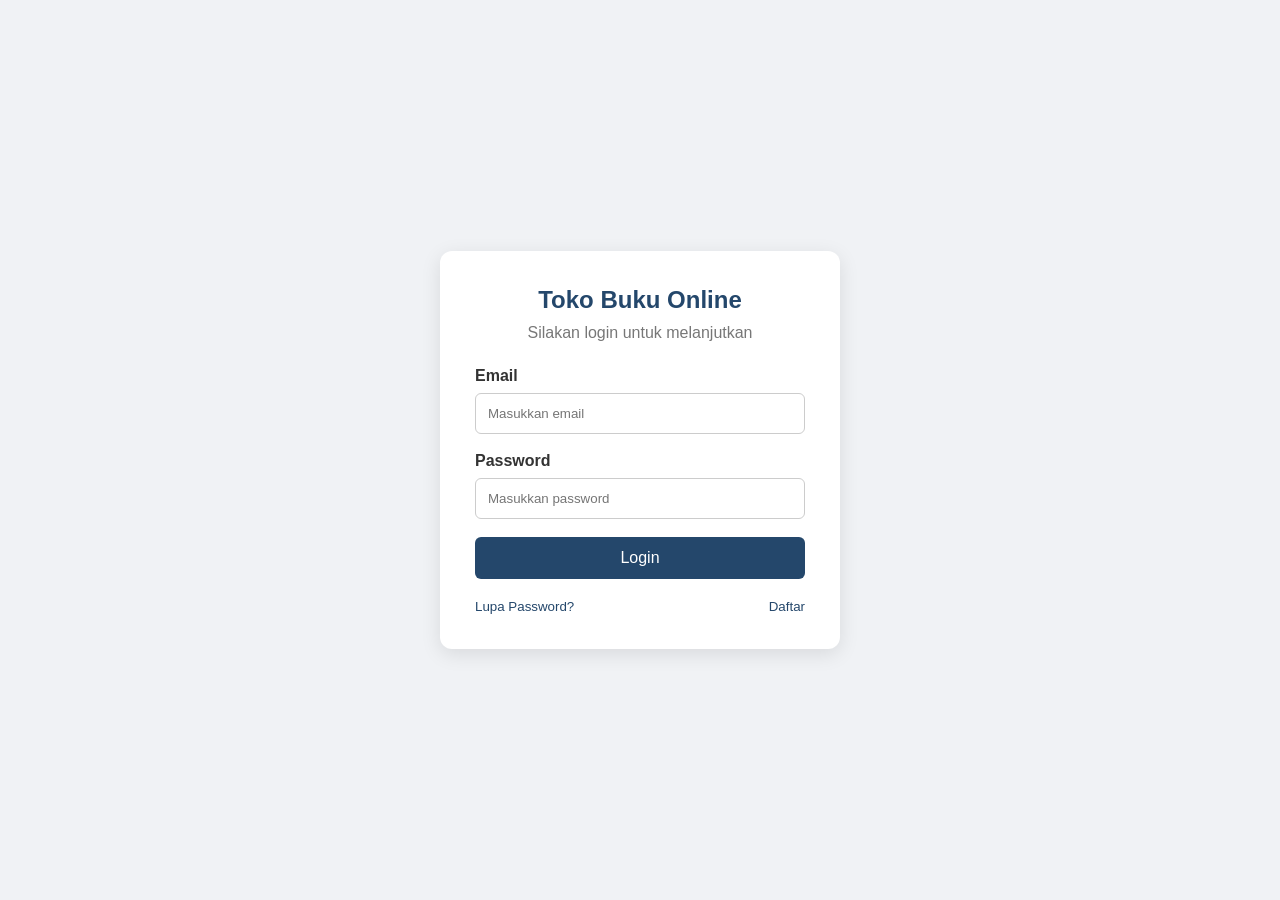
<file: index.html>
<!DOCTYPE html>
<html lang="id">
<head>
    <meta charset="UTF-8">
    <meta name="viewport" content="width=device-width, initial-scale=1.0">
    <title>Login - Toko Buku</title>
    <link rel="stylesheet" href="css/style.css">
    <script src="js/data.js" defer></script>
    <script src="js/script.js" defer></script>
</head>
<body>

    <main class="login-container">
        <section class="login-box">

            <h1>Toko Buku Online</h1>
            <p>Silakan login untuk melanjutkan</p>

            <form id="formLogin">

                <div class="form-group">
                    <label for="email">Email</label>
                    <input
                        type="email"
                        id="email"
                        placeholder="Masukkan email"
                        required
                    >
                </div>

                <div class="form-group">
                    <label for="password">Password</label>
                    <input
                        type="password"
                        id="password"
                        placeholder="Masukkan password"
                        required
                    >
                </div>

                <button type="submit" class="btn-login">
                    Login
                </button>

            </form>

            <div class="login-links">
                <button type="button" id="btnLupa">
                    Lupa Password?
                </button>

                <button type="button" id="btnDaftar">
                    Daftar
                </button>
            </div>

        </section>
    </main>

    <!-- Modal Lupa Password -->
    <div id="modalLupa" class="modal">
        <div class="modal-content">
            <h2>Lupa Password</h2>
            <p>Silakan hubungi admin untuk bantuan akun.</p>
            <button type="button" class="btn-tutup">Tutup</button>
        </div>
    </div>

    <!-- Modal Daftar -->
    <div id="modalDaftar" class="modal">
        <div class="modal-content">
            <h2>Daftar Akun</h2>
            <p>Silakan hubungi admin untuk membuat akun baru.</p>
            <button type="button" class="btn-tutup">Tutup</button>
        </div>
    </div>

</body>
</html>
</file>
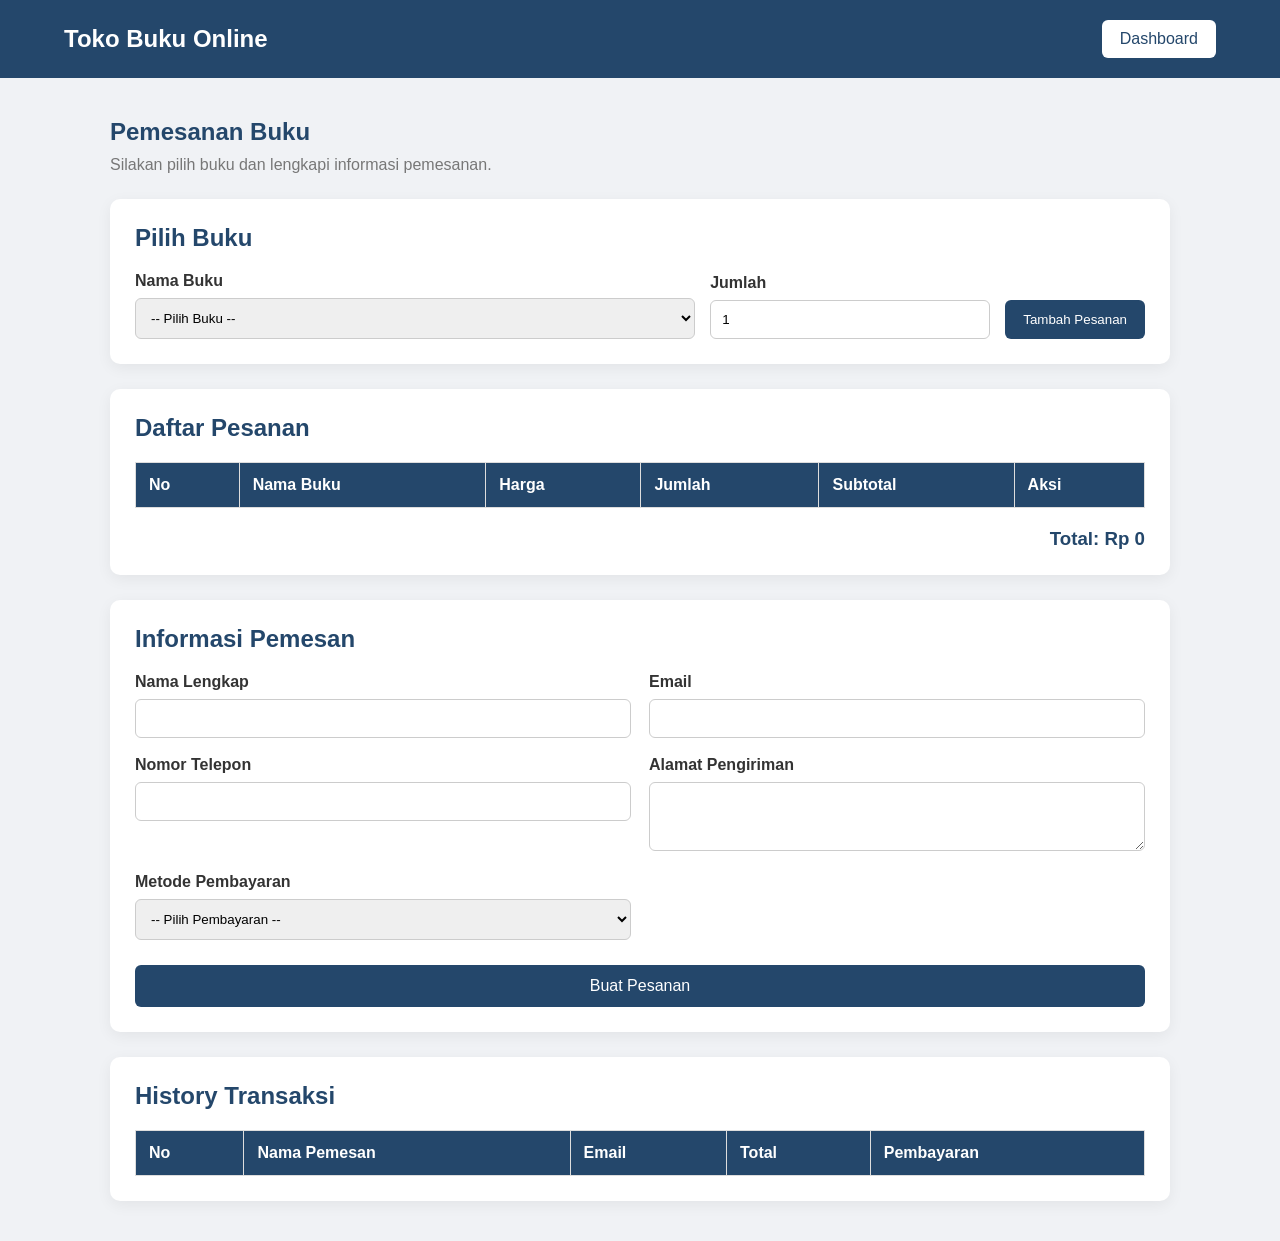
<file: checkout.html>
<!DOCTYPE html>
<html lang="id">
<head>
    <meta charset="UTF-8">
    <meta name="viewport" content="width=device-width, initial-scale=1.0">
    <title>Pemesanan Buku - Toko Buku</title>

    <link rel="stylesheet" href="css/style.css">
    <script src="js/data.js" defer></script>
    <script src="js/script.js" defer></script>
</head>
<body>

    <header class="dashboard-header">
        <h2>Toko Buku Online</h2>
        <a href="dashboard.html" class="btn-kembali">Dashboard</a>
    </header>

    <main class="checkout-container">

        <section class="checkout-heading">
            <h1>Pemesanan Buku</h1>
            <p>Silakan pilih buku dan lengkapi informasi pemesanan.</p>
        </section>

        <!-- PILIH BUKU -->
        <section class="checkout-card">
            <h2>Pilih Buku</h2>

            <div class="pilih-buku">
                <div>
                    <label for="pilihBuku">Nama Buku</label>
                    <select id="pilihBuku">
                        <option value="">-- Pilih Buku --</option>
                    </select>
                </div>

                <div>
                    <label for="jumlahPesan">Jumlah</label>
                    <input type="number" id="jumlahPesan" min="1" value="1">
                </div>

                <button type="button" id="btnTambahPesanan">
                    Tambah Pesanan
                </button>
            </div>
        </section>

        <!-- DAFTAR PESANAN -->
        <section class="checkout-card">
            <h2>Daftar Pesanan</h2>

            <div class="table-responsive">
                <table>
                    <thead>
                        <tr>
                            <th>No</th>
                            <th>Nama Buku</th>
                            <th>Harga</th>
                            <th>Jumlah</th>
                            <th>Subtotal</th>
                            <th>Aksi</th>
                        </tr>
                    </thead>

                    <tbody id="daftarPesanan">
                    </tbody>
                </table>
            </div>

            <h3 class="total-pesanan">
                Total: <span id="totalHarga">Rp 0</span>
            </h3>
        </section>

        <!-- INFORMASI PEMESAN -->
        <section class="checkout-card">
            <h2>Informasi Pemesan</h2>

            <form id="formCheckout">

                <div class="checkout-form">
                    <div>
                        <label for="namaPemesan">Nama Lengkap</label>
                        <input type="text" id="namaPemesan" required>
                    </div>

                    <div>
                        <label for="emailPemesan">Email</label>
                        <input type="email" id="emailPemesan" required>
                    </div>

                    <div>
                        <label for="teleponPemesan">Nomor Telepon</label>
                        <input type="tel" id="teleponPemesan" required>
                    </div>

                    <div>
                        <label for="alamatPemesan">Alamat Pengiriman</label>
                        <textarea id="alamatPemesan" rows="3" required></textarea>
                    </div>

                    <div>
                        <label for="metodePembayaran">Metode Pembayaran</label>
                        <select id="metodePembayaran" required>
                            <option value="">-- Pilih Pembayaran --</option>
                            <option value="Transfer Bank">Transfer Bank</option>
                            <option value="E-Wallet">E-Wallet</option>
                            <option value="COD">COD</option>
                        </select>
                    </div>

                </div>

                <button type="submit" class="btn-checkout">
                    Buat Pesanan
                </button>

            </form>
        </section>

        <!-- RIWAYAT TRANSAKSI -->
        <section class="checkout-card" id="riwayat">
            <h2>History Transaksi</h2>

            <div class="table-responsive">
                <table>
                    <thead>
                        <tr>
                            <th>No</th>
                            <th>Nama Pemesan</th>
                            <th>Email</th>
                            <th>Total</th>
                            <th>Pembayaran</th>
                        </tr>
                    </thead>

                    <tbody id="daftarRiwayat">
                    </tbody>
                </table>
            </div>
        </section>

    </main>

</body>
</html>
</file>
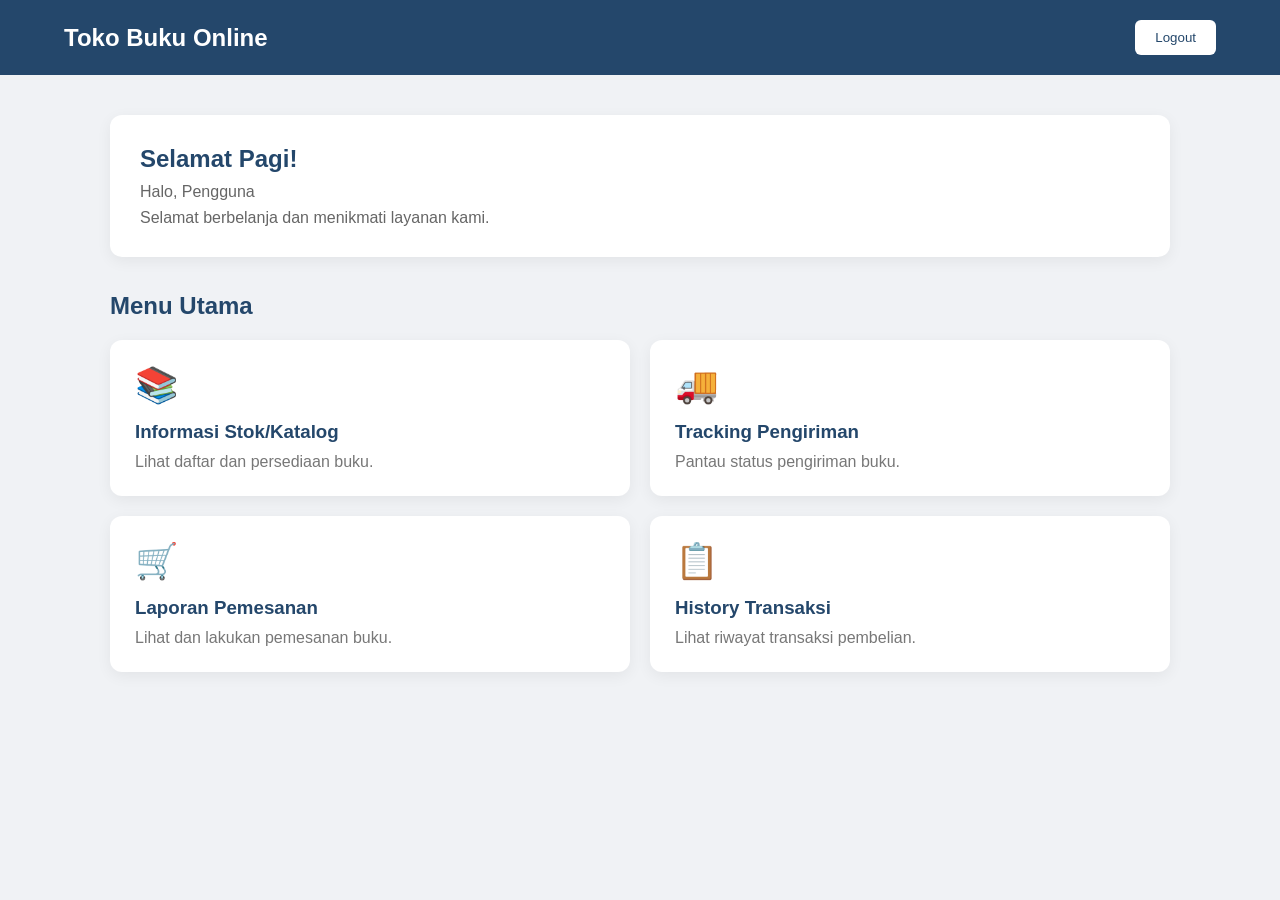
<file: dashboard.html>
<!DOCTYPE html>
<html lang="id">
<head>
    <meta charset="UTF-8">
    <meta name="viewport" content="width=device-width, initial-scale=1.0">
    <title>Dashboard - Toko Buku</title>

    <link rel="stylesheet" href="css/style.css">
    <script src="js/data.js" defer></script>
    <script src="js/script.js" defer></script>
</head>
<body>

    <header class="dashboard-header">
        <h2>Toko Buku Online</h2>

        <button id="btnLogout" class="btn-logout">
            Logout
        </button>
    </header>

    <main class="dashboard-container">

        <section class="welcome-section">
            <h1 id="greeting">Selamat Datang!</h1>
            <p id="namaUser">Pengguna Toko Buku</p>
            <p>Selamat berbelanja dan menikmati layanan kami.</p>
        </section>

        <section class="menu-section">
            <h2>Menu Utama</h2>

            <div class="menu-grid">

                <a href="stok.html" class="menu-card">
                    <span class="menu-icon">📚</span>
                    <h3>Informasi Stok/Katalog</h3>
                    <p>Lihat daftar dan persediaan buku.</p>
                </a>

                <a href="tracking.html" class="menu-card">
                    <span class="menu-icon">🚚</span>
                    <h3>Tracking Pengiriman</h3>
                    <p>Pantau status pengiriman buku.</p>
                </a>

                <a href="checkout.html" class="menu-card">
                    <span class="menu-icon">🛒</span>
                    <h3>Laporan Pemesanan</h3>
                    <p>Lihat dan lakukan pemesanan buku.</p>
                </a>

                <a href="checkout.html#riwayat" class="menu-card">
                    <span class="menu-icon">📋</span>
                    <h3>History Transaksi</h3>
                    <p>Lihat riwayat transaksi pembelian.</p>
                </a>

            </div>
        </section>

    </main>

</body>
</html>
</file>
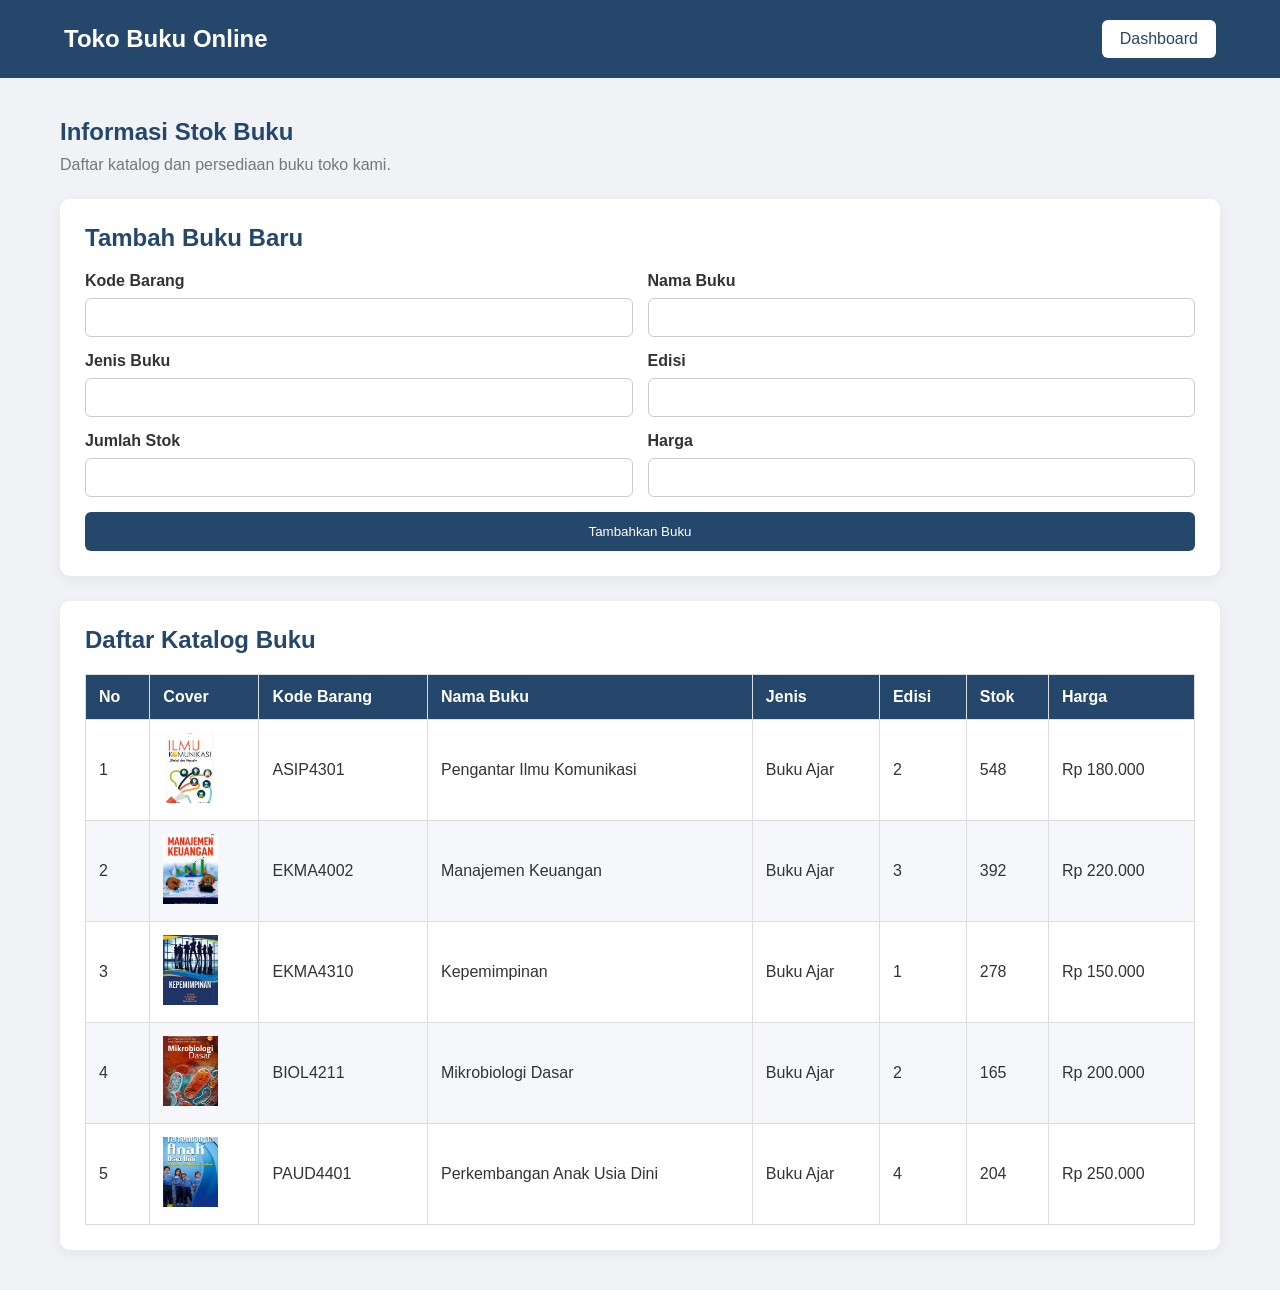
<file: stok.html>
<!DOCTYPE html>
<html lang="id">
<head>
    <meta charset="UTF-8">
    <meta name="viewport" content="width=device-width, initial-scale=1.0">
    <title>Katalog Buku - Toko Buku</title>

    <link rel="stylesheet" href="css/style.css">
    <script src="js/data.js" defer></script>
    <script src="js/script.js" defer></script>
</head>
<body>

    <header class="dashboard-header">
        <h2>Toko Buku Online</h2>
        <a href="dashboard.html" class="btn-kembali">Dashboard</a>
    </header>

    <main class="stok-container">

        <section class="stok-heading">
            <h1>Informasi Stok Buku</h1>
            <p>Daftar katalog dan persediaan buku toko kami.</p>
        </section>

        <section class="tambah-buku">
            <h2>Tambah Buku Baru</h2>

            <form id="formTambahBuku">

                <div class="input-stok">
                    <label for="kodeBarang">Kode Barang</label>
                    <input type="text" id="kodeBarang" required>
                </div>

                <div class="input-stok">
                    <label for="namaBarang">Nama Buku</label>
                    <input type="text" id="namaBarang" required>
                </div>

                <div class="input-stok">
                    <label for="jenisBarang">Jenis Buku</label>
                    <input type="text" id="jenisBarang" required>
                </div>

                <div class="input-stok">
                    <label for="edisi">Edisi</label>
                    <input type="text" id="edisi" required>
                </div>

                <div class="input-stok">
                    <label for="stok">Jumlah Stok</label>
                    <input type="number" id="stok" min="0" required>
                </div>

                <div class="input-stok">
                    <label for="harga">Harga</label>
                    <input type="number" id="harga" min="0" required>
                </div>

                <button type="submit" class="btn-tambah">
                    Tambahkan Buku
                </button>

            </form>
        </section>

        <section class="tabel-stok">
            <h2>Daftar Katalog Buku</h2>

            <div class="table-responsive">
                <table>
                    <thead>
                        <tr>
                            <th>No</th>
                            <th>Cover</th>
                            <th>Kode Barang</th>
                            <th>Nama Buku</th>
                            <th>Jenis</th>
                            <th>Edisi</th>
                            <th>Stok</th>
                            <th>Harga</th>
                        </tr>
                    </thead>

                    <tbody id="daftarBuku">
                        <!-- Data buku ditampilkan melalui JavaScript -->
                    </tbody>
                </table>
            </div>
        </section>

    </main>

</body>
</html>
</file>
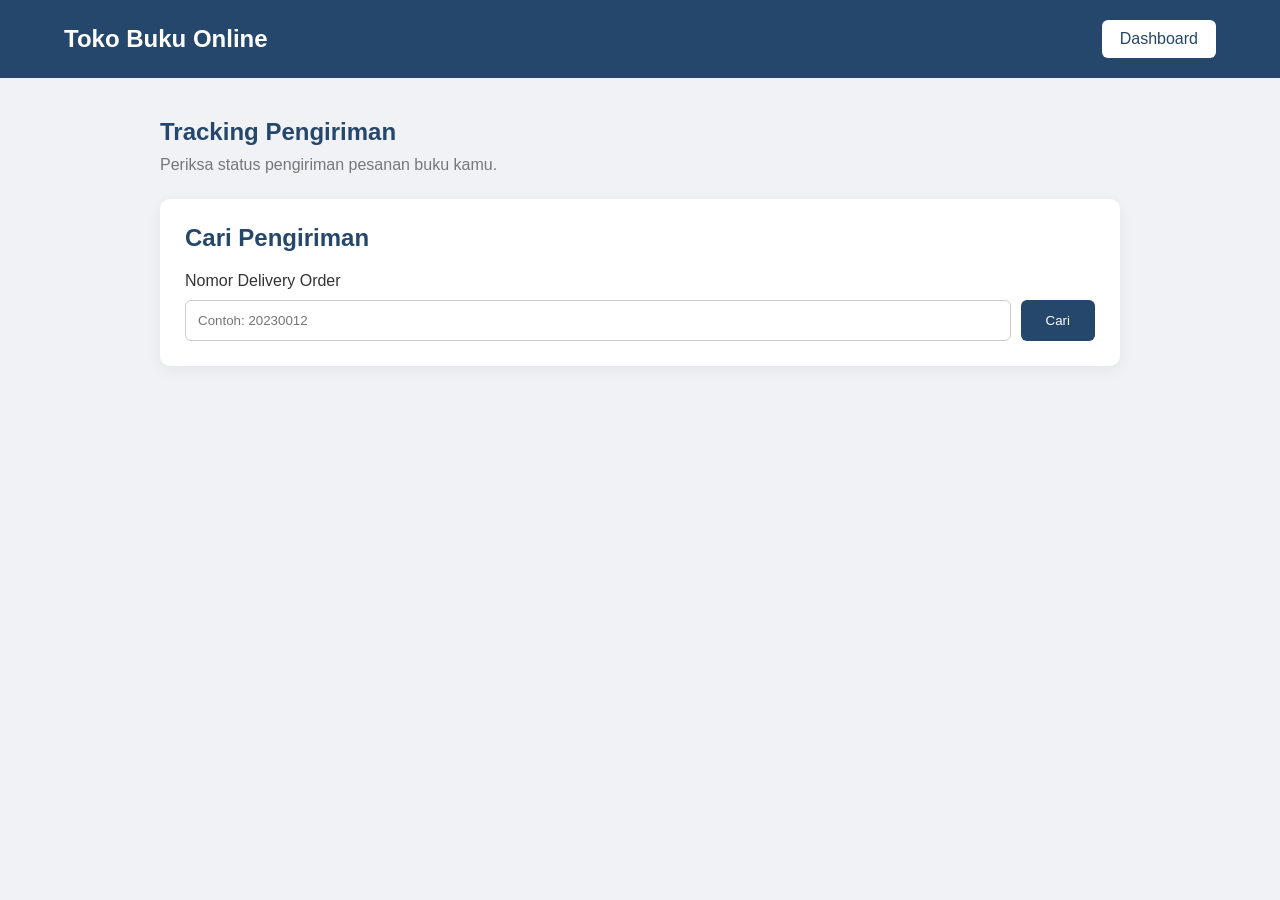
<file: tracking.html>
<!DOCTYPE html>
<html lang="id">
<head>
    <meta charset="UTF-8">
    <meta name="viewport" content="width=device-width, initial-scale=1.0">
    <title>Tracking Pengiriman - Toko Buku</title>

    <link rel="stylesheet" href="css/style.css">
    <script src="js/data.js" defer></script>
    <script src="js/script.js" defer></script>
</head>
<body>

    <header class="dashboard-header">
        <h2>Toko Buku Online</h2>
        <a href="dashboard.html" class="btn-kembali">Dashboard</a>
    </header>

    <main class="tracking-container">

        <section class="tracking-heading">
            <h1>Tracking Pengiriman</h1>
            <p>Periksa status pengiriman pesanan buku kamu.</p>
        </section>

        <!-- PENCARIAN NOMOR DO -->
        <section class="tracking-card">
            <h2>Cari Pengiriman</h2>

            <form id="formTracking">

                <label for="nomorDO">Nomor Delivery Order</label>

                <div class="tracking-search">
                    <input
                        type="text"
                        id="nomorDO"
                        placeholder="Contoh: 20230012"
                        required
                    >

                    <button type="submit">
                        Cari
                    </button>
                </div>

            </form>
        </section>

        <!-- HASIL TRACKING -->
        <section id="hasilTracking" class="tracking-card" hidden>

            <h2>Informasi Pengiriman</h2>

            <div class="tracking-info">

                <div>
                    <span>Nomor DO</span>
                    <strong id="hasilDO">-</strong>
                </div>

                <div>
                    <span>Nama Pemesan</span>
                    <strong id="hasilNama">-</strong>
                </div>

                <div>
                    <span>Status Pengiriman</span>
                    <strong id="hasilStatus">-</strong>
                </div>

                <div>
                    <span>Ekspedisi</span>
                    <strong id="hasilEkspedisi">-</strong>
                </div>

                <div>
                    <span>Tanggal Kirim</span>
                    <strong id="hasilTanggal">-</strong>
                </div>

                <div>
                    <span>Jenis Paket</span>
                    <strong id="hasilPaket">-</strong>
                </div>

                <div>
                    <span>Total Pembayaran</span>
                    <strong id="hasilTotal">-</strong>
                </div>

            </div>

            <h3 class="status-title">Progres Pengiriman</h3>

            <div class="progress-container">
                <div id="progressBar" class="progress-bar">
                    0%
                </div>
            </div>

            <h3 class="status-title">Riwayat Perjalanan</h3>

            <div class="table-responsive">
                <table>
                    <thead>
                        <tr>
                            <th>No</th>
                            <th>Waktu</th>
                            <th>Keterangan</th>
                        </tr>
                    </thead>

                    <tbody id="riwayatPerjalanan">
                    </tbody>
                </table>
            </div>

        </section>

    </main>

</body>
</html>
</file>
<file: css/style.css>
* {
    margin: 0;
    padding: 0;
    box-sizing: border-box;
}

body {
    font-family: Arial, sans-serif;
    background: #f0f2f5;
    color: #333;
}

.login-container {
    min-height: 100vh;
    display: flex;
    justify-content: center;
    align-items: center;
    padding: 20px;
}

.login-box {
    background: white;
    width: 100%;
    max-width: 400px;
    padding: 35px;
    border-radius: 12px;
    box-shadow: 0 5px 20px rgba(0,0,0,0.1);
}

.login-box h1 {
    text-align: center;
    color: #24476b;
    margin-bottom: 10px;
}

.login-box p {
    text-align: center;
    color: #777;
    margin-bottom: 25px;
}

.form-group {
    margin-bottom: 18px;
}

.form-group label {
    display: block;
    margin-bottom: 8px;
    font-weight: bold;
}

.form-group input {
    width: 100%;
    padding: 12px;
    border: 1px solid #ccc;
    border-radius: 6px;
}

.btn-login {
    width: 100%;
    padding: 12px;
    background: #24476b;
    color: white;
    border: none;
    border-radius: 6px;
    cursor: pointer;
    font-size: 16px;
}

.btn-login:hover {
    background: #183653;
}

.login-links {
    display: flex;
    justify-content: space-between;
    margin-top: 20px;
}

.login-links button {
    background: none;
    border: none;
    color: #24476b;
    cursor: pointer;
}

.modal {
    display: none;
    position: fixed;
    inset: 0;
    background: rgba(0,0,0,0.5);
    justify-content: center;
    align-items: center;
}

.modal-content {
    background: white;
    padding: 30px;
    width: 90%;
    max-width: 350px;
    border-radius: 10px;
    text-align: center;
}

.modal-content h2 {
    margin-bottom: 15px;
}

.modal-content p {
    margin-bottom: 20px;
}

.btn-tutup {
    padding: 10px 25px;
    background: #24476b;
    color: white;
    border: none;
    border-radius: 5px;
    cursor: pointer;
}


/* DASHBOARD */

.dashboard-header {
    background: #24476b;
    color: white;
    padding: 20px 5%;
    display: flex;
    justify-content: space-between;
    align-items: center;
}

.btn-logout {
    background: white;
    color: #24476b;
    border: none;
    padding: 10px 20px;
    border-radius: 6px;
    cursor: pointer;
}

.dashboard-container {
    max-width: 1100px;
    margin: 40px auto;
    padding: 0 20px;
}

.welcome-section {
    background: white;
    padding: 30px;
    border-radius: 12px;
    box-shadow: 0 4px 15px rgba(0,0,0,0.06);
    margin-bottom: 35px;
}

.welcome-section h1 {
    color: #24476b;
    margin-bottom: 10px;
}

.welcome-section p {
    margin-top: 8px;
    color: #666;
}

.menu-section h2 {
    margin-bottom: 20px;
    color: #24476b;
}

.menu-grid {
    display: grid;
    grid-template-columns: repeat(2, 1fr);
    gap: 20px;
}

.menu-card {
    display: block;
    background: white;
    padding: 25px;
    border-radius: 12px;
    text-decoration: none;
    color: #333;
    box-shadow: 0 4px 15px rgba(0,0,0,0.06);
    transition: 0.3s;
}

.menu-card:hover {
    transform: translateY(-5px);
    box-shadow: 0 7px 20px rgba(0,0,0,0.12);
}

.menu-icon {
    font-size: 35px;
}

.menu-card h3 {
    color: #24476b;
    margin: 15px 0 10px;
}

.menu-card p {
    color: #777;
}

@media (max-width: 600px) {
    .menu-grid {
        grid-template-columns: 1fr;
    }

    .dashboard-header {
        padding: 15px 20px;
    }
}


/* HALAMAN STOK BUKU */

.stok-container {
    max-width: 1200px;
    margin: 40px auto;
    padding: 0 20px;
}

.stok-heading {
    margin-bottom: 25px;
}

.stok-heading h1 {
    color: #24476b;
    margin-bottom: 10px;
}

.stok-heading p {
    color: #777;
}

.tambah-buku,
.tabel-stok {
    background: white;
    padding: 25px;
    border-radius: 10px;
    margin-bottom: 25px;
    box-shadow: 0 4px 15px rgba(0,0,0,0.06);
}

.tambah-buku h2,
.tabel-stok h2 {
    color: #24476b;
    margin-bottom: 20px;
}

#formTambahBuku {
    display: grid;
    grid-template-columns: repeat(2, 1fr);
    gap: 15px;
}

.input-stok label {
    display: block;
    font-weight: bold;
    margin-bottom: 8px;
}

.input-stok input {
    width: 100%;
    padding: 11px;
    border: 1px solid #ccc;
    border-radius: 6px;
}

.btn-tambah {
    background: #24476b;
    color: white;
    padding: 12px;
    border: none;
    border-radius: 6px;
    cursor: pointer;
    grid-column: 1 / -1;
}

.btn-tambah:hover {
    background: #183653;
}

.table-responsive {
    overflow-x: auto;
}

.tabel-stok table {
    width: 100%;
    border-collapse: collapse;
    min-width: 750px;
}

.tabel-stok th,
.tabel-stok td {
    padding: 13px;
    border: 1px solid #ddd;
    text-align: left;
}

.tabel-stok th {
    background: #24476b;
    color: white;
}

.tabel-stok tr:nth-child(even) {
    background: #f5f7fa;
}

.cover-buku {
    width: 55px;
    height: 70px;
    object-fit: cover;
}

.btn-kembali {
    background: white;
    color: #24476b;
    text-decoration: none;
    padding: 10px 18px;
    border-radius: 6px;
}

@media (max-width: 600px) {
    #formTambahBuku {
        grid-template-columns: 1fr;
    }
}


/* HALAMAN CHECKOUT */

.checkout-container {
    max-width: 1100px;
    margin: 40px auto;
    padding: 0 20px;
}

.checkout-heading {
    margin-bottom: 25px;
}

.checkout-heading h1 {
    color: #24476b;
    margin-bottom: 10px;
}

.checkout-heading p {
    color: #777;
}

.checkout-card {
    background: white;
    padding: 25px;
    border-radius: 10px;
    margin-bottom: 25px;
    box-shadow: 0 4px 15px rgba(0,0,0,0.06);
}

.checkout-card h2 {
    color: #24476b;
    margin-bottom: 20px;
}

.pilih-buku {
    display: grid;
    grid-template-columns: 2fr 1fr auto;
    gap: 15px;
    align-items: end;
}

.pilih-buku label,
.checkout-form label {
    display: block;
    font-weight: bold;
    margin-bottom: 8px;
}

.pilih-buku input,
.pilih-buku select,
.checkout-form input,
.checkout-form select,
.checkout-form textarea {
    width: 100%;
    padding: 11px;
    border: 1px solid #ccc;
    border-radius: 6px;
    font-family: Arial, sans-serif;
}

.pilih-buku button,
.btn-checkout {
    background: #24476b;
    color: white;
    border: none;
    padding: 12px 18px;
    border-radius: 6px;
    cursor: pointer;
}

.pilih-buku button:hover,
.btn-checkout:hover {
    background: #183653;
}

.checkout-card table {
    width: 100%;
    border-collapse: collapse;
    min-width: 650px;
}

.checkout-card th,
.checkout-card td {
    padding: 13px;
    border: 1px solid #ddd;
    text-align: left;
}

.checkout-card th {
    background: #24476b;
    color: white;
}

.checkout-card tr:nth-child(even) {
    background: #f5f7fa;
}

.total-pesanan {
    text-align: right;
    color: #24476b;
    margin-top: 20px;
}

.checkout-form {
    display: grid;
    grid-template-columns: repeat(2, 1fr);
    gap: 18px;
}

.btn-checkout {
    width: 100%;
    margin-top: 25px;
    font-size: 16px;
}

.btn-aksi {
    padding: 7px 12px;
    border: none;
    border-radius: 5px;
    cursor: pointer;
    color: white;
    background: #24476b;
}

@media (max-width: 650px) {
    .pilih-buku,
    .checkout-form {
        grid-template-columns: 1fr;
    }
}


/* HALAMAN TRACKING */

.tracking-container {
    max-width: 1000px;
    margin: 40px auto;
    padding: 0 20px;
}

.tracking-heading {
    margin-bottom: 25px;
}

.tracking-heading h1 {
    color: #24476b;
    margin-bottom: 10px;
}

.tracking-heading p {
    color: #777;
}

.tracking-card {
    background: white;
    padding: 25px;
    border-radius: 10px;
    margin-bottom: 25px;
    box-shadow: 0 4px 15px rgba(0,0,0,0.06);
}

.tracking-card h2 {
    color: #24476b;
    margin-bottom: 20px;
}

.tracking-search {
    display: flex;
    gap: 10px;
    margin-top: 10px;
}

.tracking-search input {
    flex: 1;
    padding: 12px;
    border: 1px solid #ccc;
    border-radius: 6px;
}

.tracking-search button {
    padding: 12px 25px;
    background: #24476b;
    color: white;
    border: none;
    border-radius: 6px;
    cursor: pointer;
}

.tracking-search button:hover {
    background: #183653;
}

.tracking-info {
    display: grid;
    grid-template-columns: repeat(2, 1fr);
    gap: 20px;
}

.tracking-info div {
    background: #f5f7fa;
    padding: 15px;
    border-radius: 7px;
}

.tracking-info span {
    display: block;
    color: #777;
    margin-bottom: 8px;
    font-size: 14px;
}

.tracking-info strong {
    color: #24476b;
}

.status-title {
    color: #24476b;
    margin: 25px 0 15px;
}

.progress-container {
    width: 100%;
    height: 25px;
    background: #e5e7eb;
    border-radius: 20px;
    overflow: hidden;
}

.progress-bar {
    width: 0%;
    height: 100%;
    background: #24476b;
    color: white;
    text-align: center;
    line-height: 25px;
    font-size: 13px;
    transition: width 0.5s;
}

#riwayatPerjalanan td {
    vertical-align: top;
}

@media (max-width: 600px) {
    .tracking-info {
        grid-template-columns: 1fr;
    }

    .tracking-search {
        flex-direction: column;
    }
}
</file>
